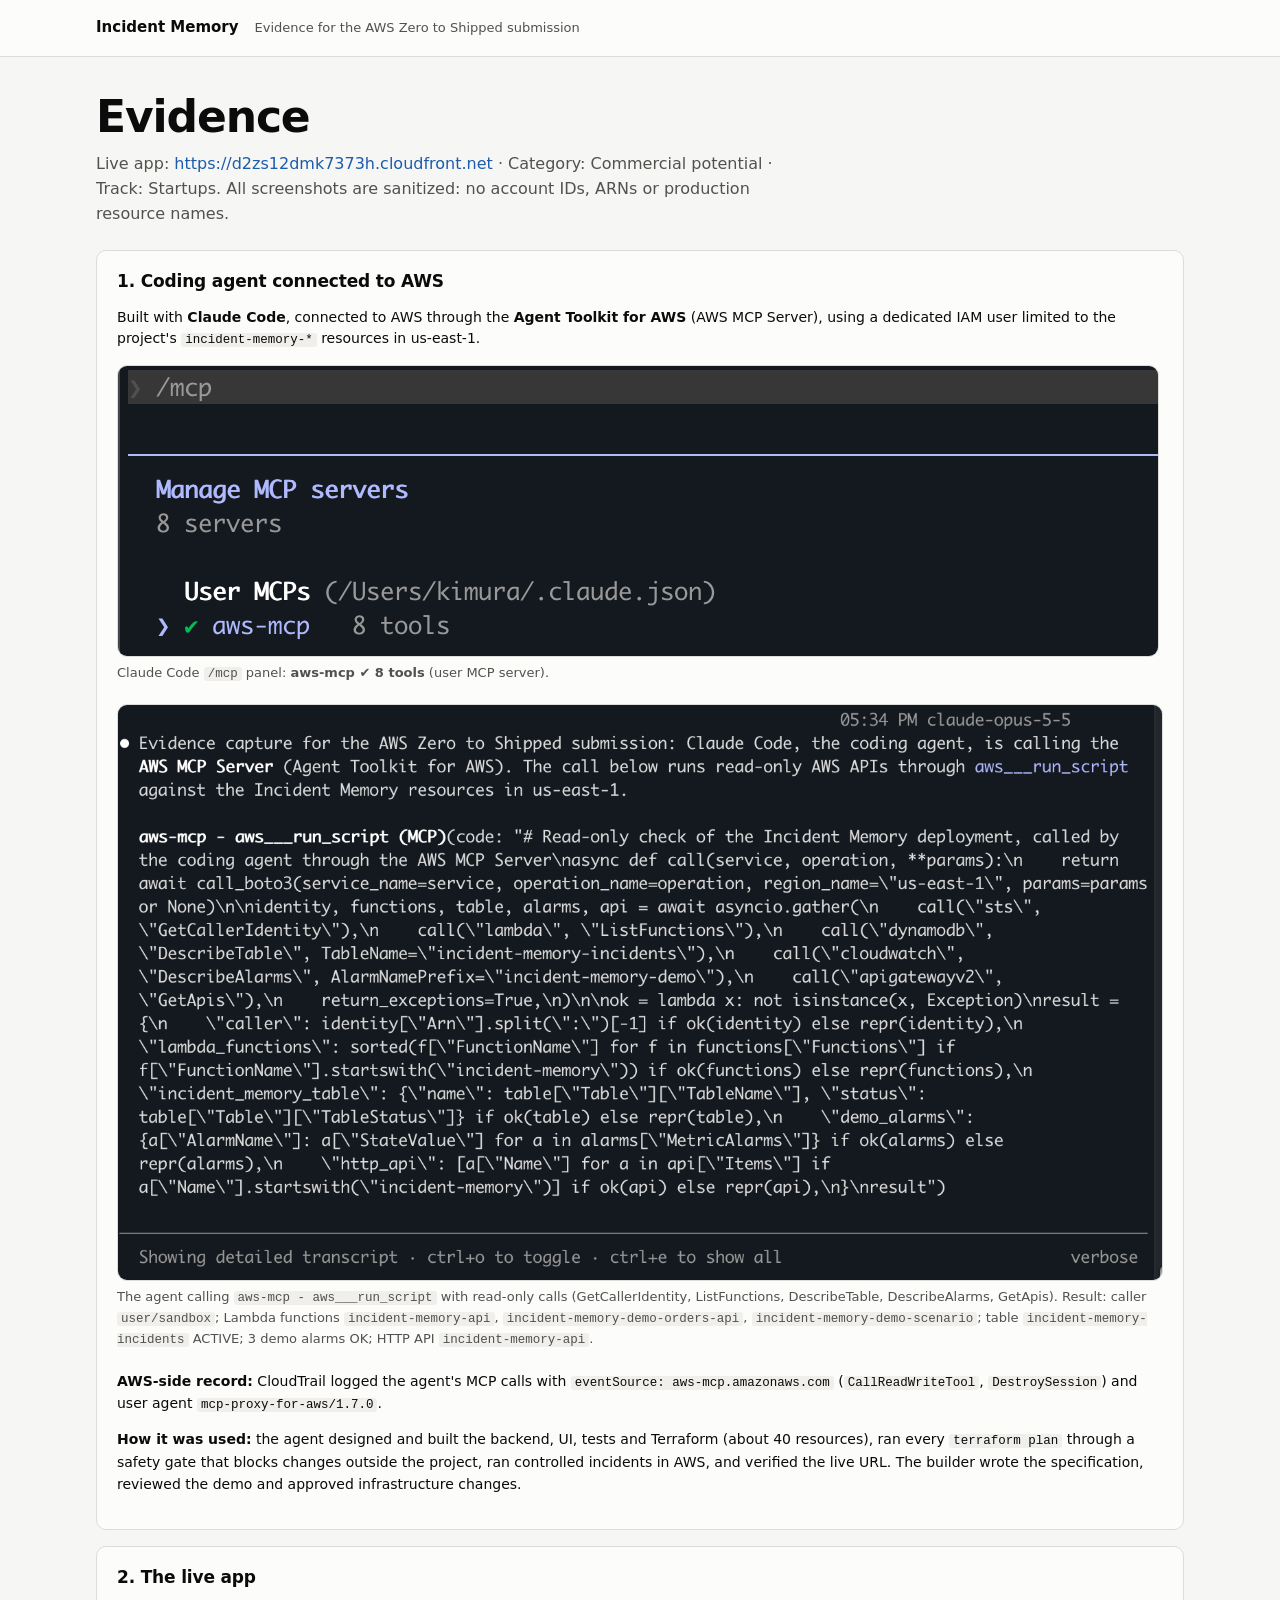
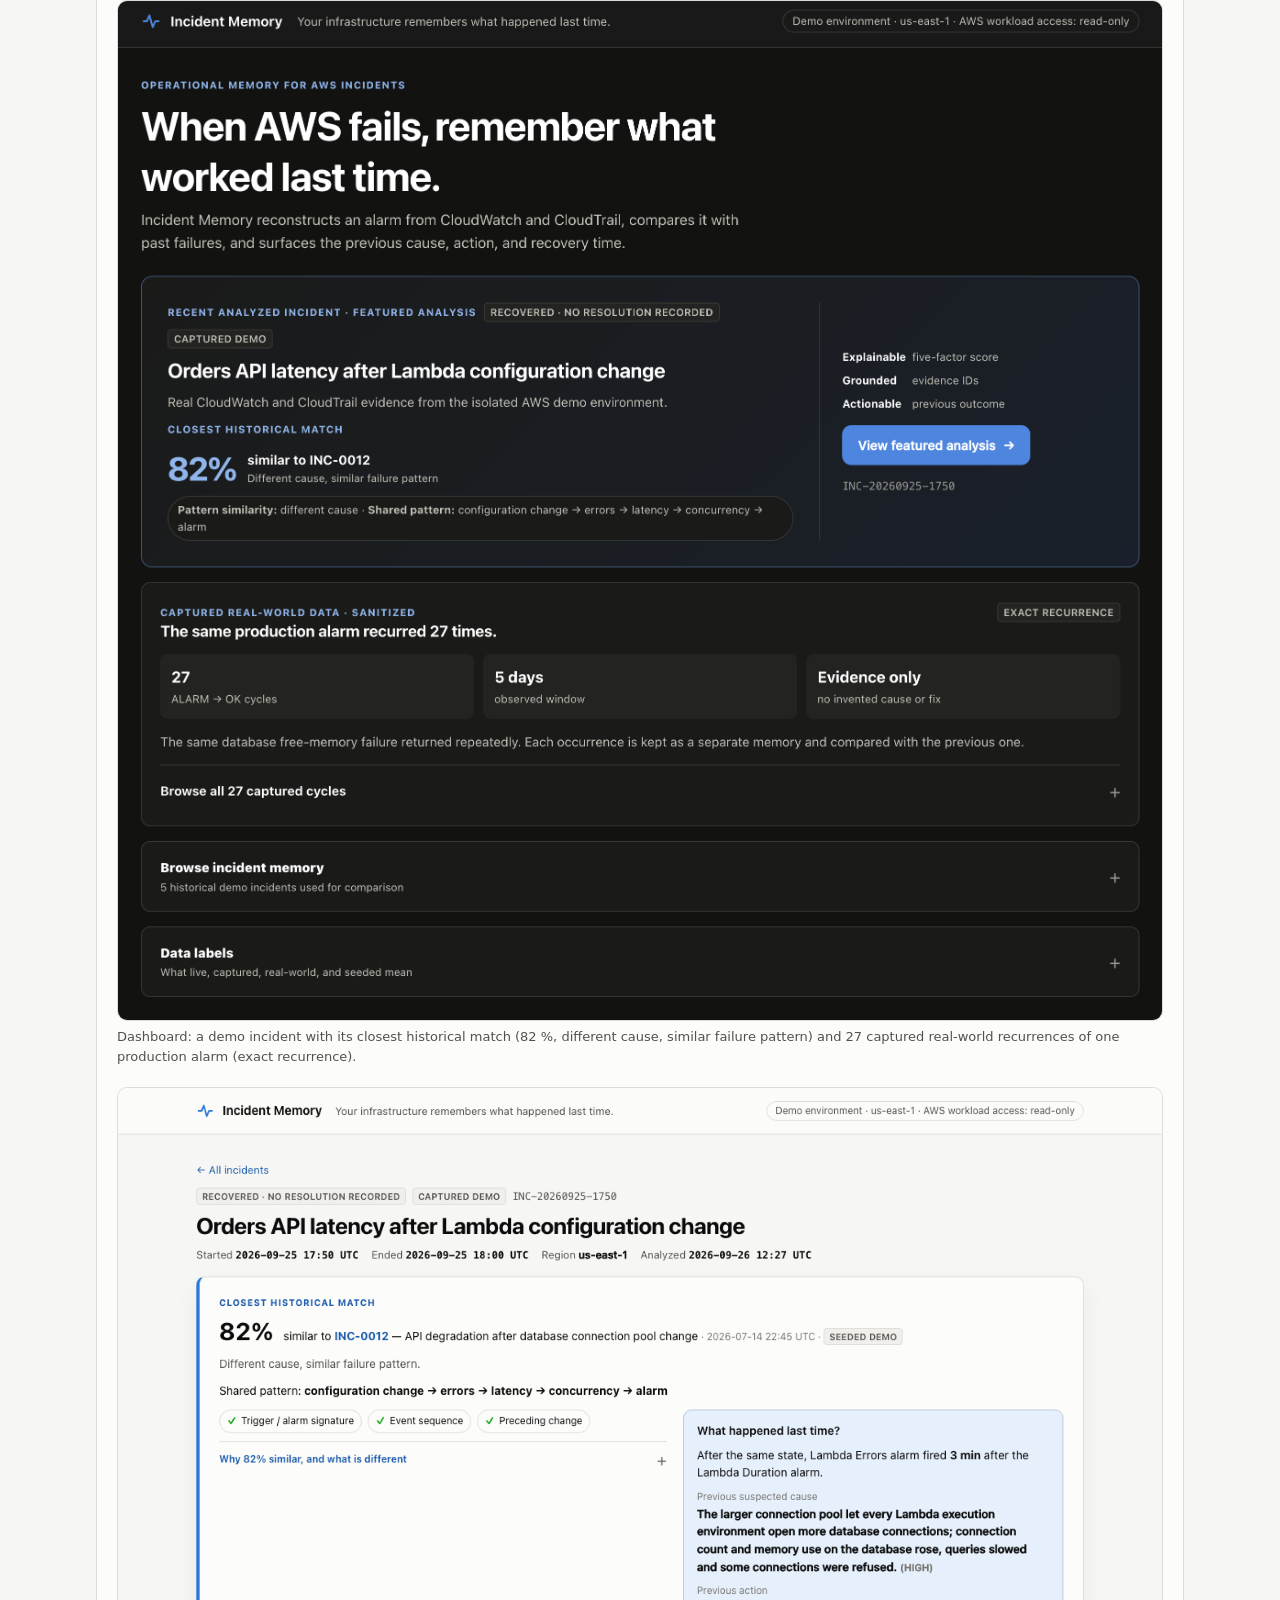
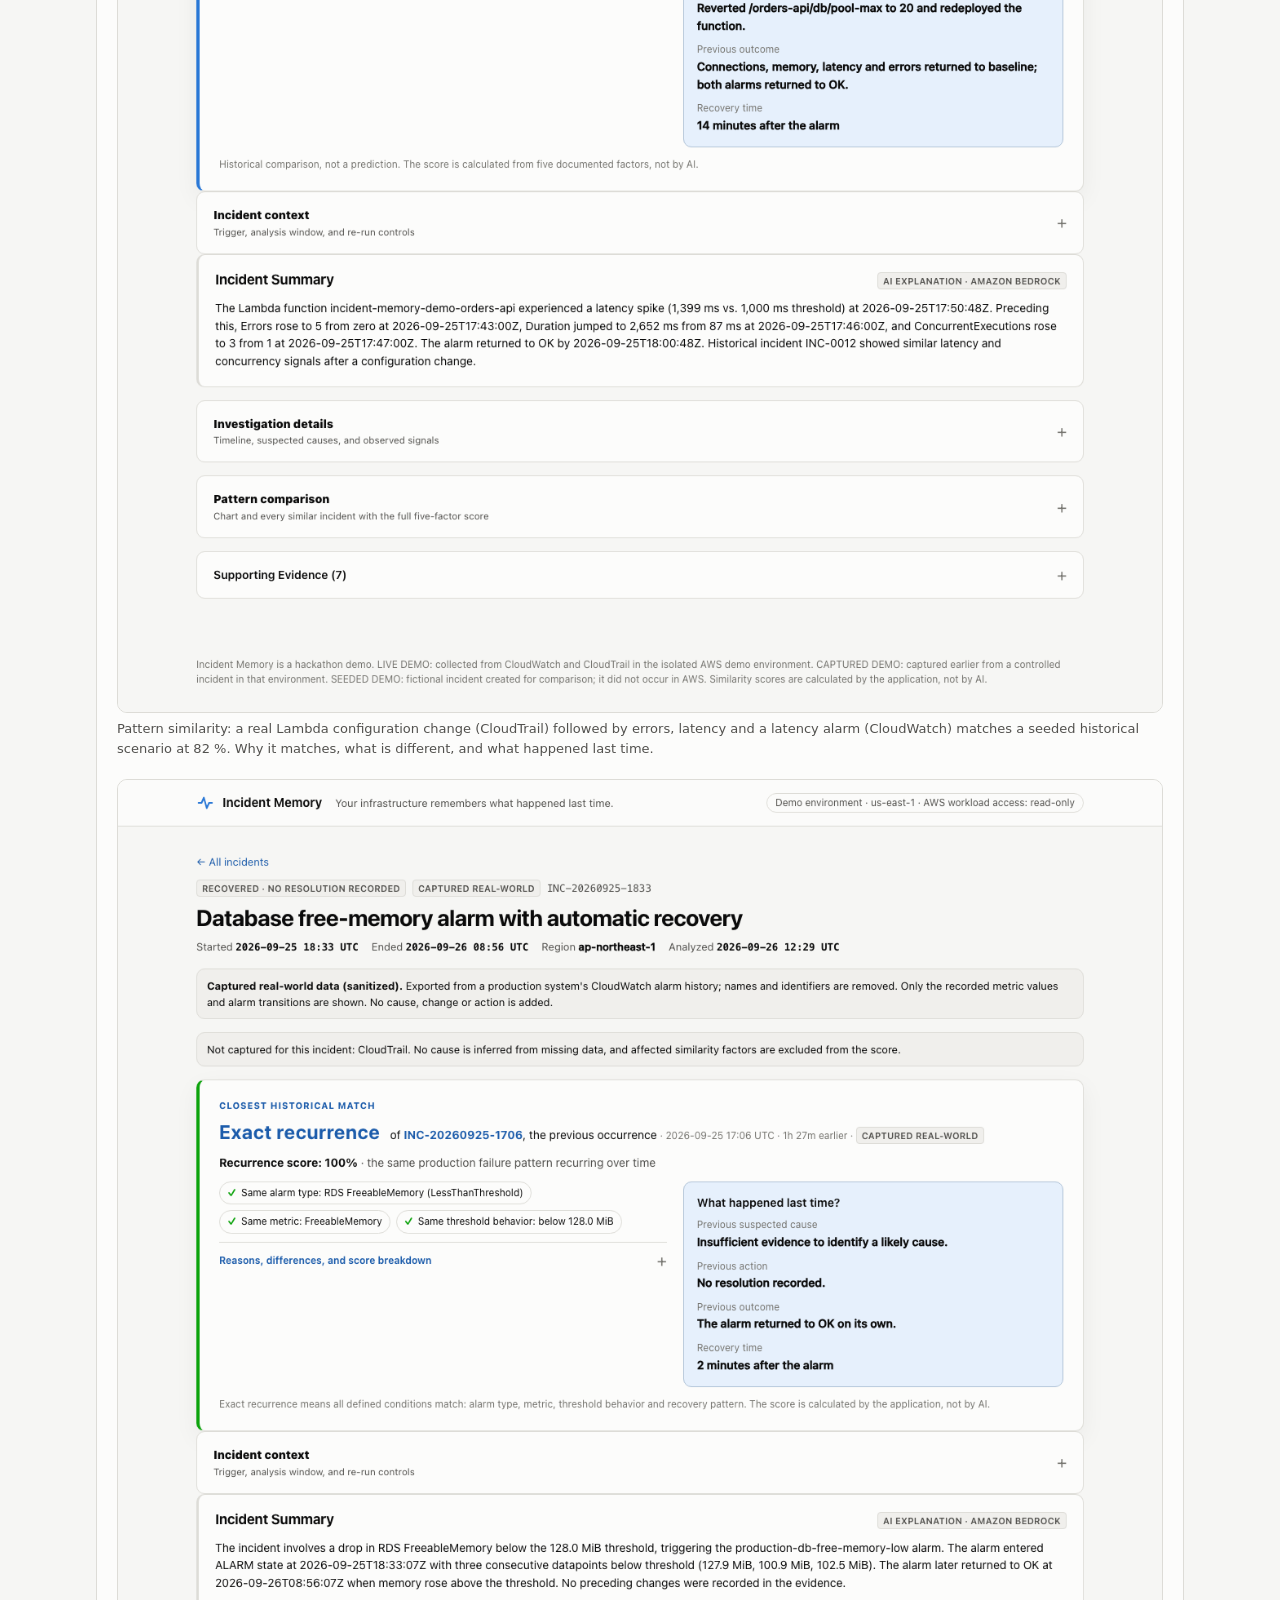
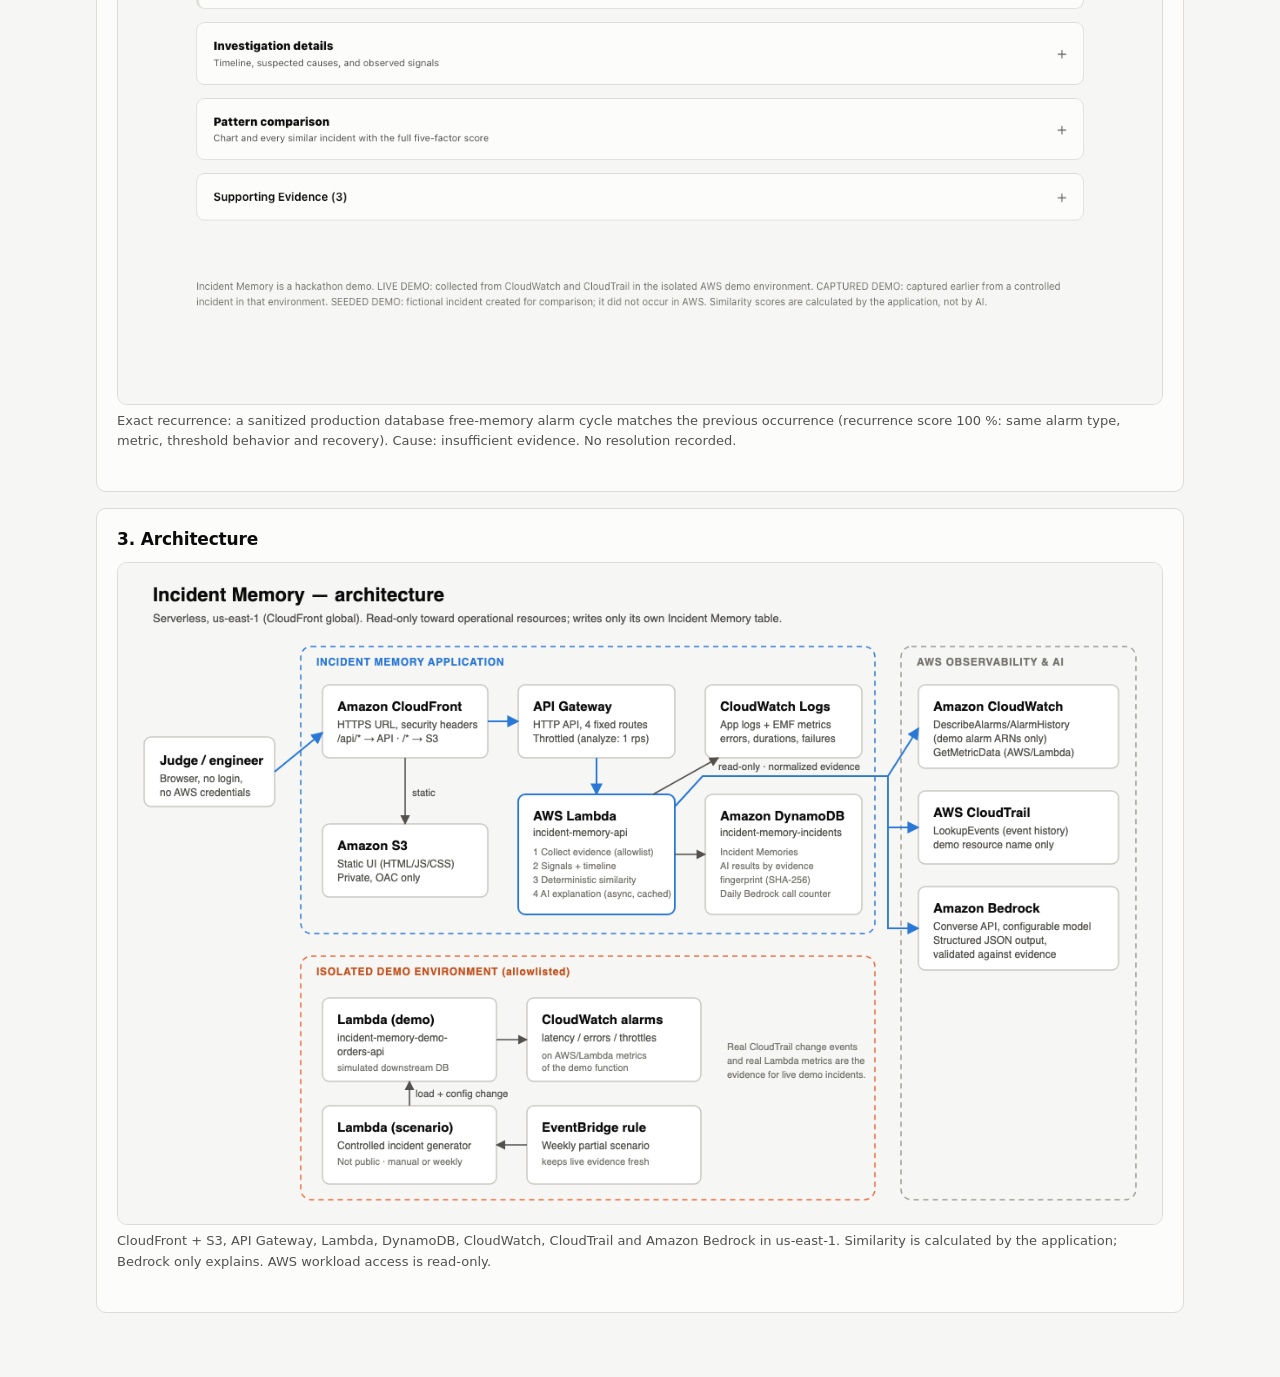
<file: frontend/evidence.html>
<!doctype html>
<html lang="en">
<head>
  <meta charset="utf-8">
  <meta name="viewport" content="width=device-width, initial-scale=1">
  <title>Incident Memory · Evidence</title>
  <meta name="description" content="Evidence for the Incident Memory hackathon submission: coding agent connected to AWS through the AWS MCP Server, screenshots of the live app, and the architecture.">
  <link rel="stylesheet" href="styles.css">
  <style>
    figure { margin: 12px 0 20px; }
    figure img { max-width: 100%; border: 1px solid var(--border); border-radius: var(--radius); display: block; }
    figcaption { font-size: 13px; color: var(--text-2); margin-top: 6px; }
    code { background: var(--surface-2); padding: 0 4px; border-radius: 3px; }
  </style>
</head>
<body>
  <header class="topbar">
    <div class="topbar-inner">
      <a class="brand" href="./">Incident Memory</a>
      <span class="tagline">Evidence for the AWS Zero to Shipped submission</span>
    </div>
  </header>
  <main>
    <section class="intro">
      <h1>Evidence</h1>
      <p>Live app: <a href="https://d2zs12dmk7373h.cloudfront.net">https://d2zs12dmk7373h.cloudfront.net</a> ·
      Category: Commercial potential · Track: Startups. All screenshots are sanitized: no account IDs, ARNs or
      production resource names.</p>
    </section>

    <section class="panel">
      <h2>1. Coding agent connected to AWS</h2>
      <p>Built with <b>Claude Code</b>, connected to AWS through the <b>Agent Toolkit for AWS</b> (AWS MCP Server),
      using a dedicated IAM user limited to the project's <code>incident-memory-*</code> resources in us-east-1.</p>
      <figure><img src="evidence/mcp-connected.png" alt="Claude Code /mcp panel showing aws-mcp connected with 8 tools">
        <figcaption>Claude Code <code>/mcp</code> panel: <b>aws-mcp ✔ 8 tools</b> (user MCP server).</figcaption></figure>
      <figure><img src="evidence/agent-calling-aws-mcp.png" alt="The agent calling aws-mcp aws___run_script with read-only AWS API calls">
        <figcaption>The agent calling <code>aws-mcp - aws___run_script</code> with read-only calls (GetCallerIdentity,
        ListFunctions, DescribeTable, DescribeAlarms, GetApis). Result: caller <code>user/sandbox</code>; Lambda functions
        <code>incident-memory-api</code>, <code>incident-memory-demo-orders-api</code>, <code>incident-memory-demo-scenario</code>;
        table <code>incident-memory-incidents</code> ACTIVE; 3 demo alarms OK; HTTP API <code>incident-memory-api</code>.</figcaption></figure>
      <p><b>AWS-side record:</b> CloudTrail logged the agent's MCP calls with <code>eventSource: aws-mcp.amazonaws.com</code>
      (<code>CallReadWriteTool</code>, <code>DestroySession</code>) and user agent <code>mcp-proxy-for-aws/1.7.0</code>.</p>
      <p><b>How it was used:</b> the agent designed and built the backend, UI, tests and Terraform (about 40 resources),
      ran every <code>terraform plan</code> through a safety gate that blocks changes outside the project, ran controlled
      incidents in AWS, and verified the live URL. The builder wrote the specification, reviewed the demo and approved
      infrastructure changes.</p>
    </section>

    <section class="panel">
      <h2>2. The live app</h2>
      <figure><img src="evidence/dashboard.png" alt="Dashboard">
        <figcaption>Dashboard: a demo incident with its closest historical match (82 %, different cause, similar failure
        pattern) and 27 captured real-world recurrences of one production alarm (exact recurrence).</figcaption></figure>
      <figure><img src="evidence/pattern-similarity.png" alt="Incident analysis with 82 percent pattern similarity">
        <figcaption>Pattern similarity: a real Lambda configuration change (CloudTrail) followed by errors, latency and a
        latency alarm (CloudWatch) matches a seeded historical scenario at 82 %. Why it matches, what is different, and
        what happened last time.</figcaption></figure>
      <figure><img src="evidence/exact-recurrence.png" alt="Exact recurrence in captured real-world data">
        <figcaption>Exact recurrence: a sanitized production database free-memory alarm cycle matches the previous
        occurrence (recurrence score 100 %: same alarm type, metric, threshold behavior and recovery). Cause: insufficient
        evidence. No resolution recorded.</figcaption></figure>
    </section>

    <section class="panel">
      <h2>3. Architecture</h2>
      <figure><img src="evidence/architecture.png" alt="Architecture diagram">
        <figcaption>CloudFront + S3, API Gateway, Lambda, DynamoDB, CloudWatch, CloudTrail and Amazon Bedrock in us-east-1.
        Similarity is calculated by the application; Bedrock only explains. AWS workload access is read-only.</figcaption></figure>
    </section>
  </main>
</body>
</html>
</file>
<file: frontend/styles.css>
:root {
  color-scheme: light;
  --bg: #f6f6f4;
  --surface: #fcfcfb;
  --surface-2: #f0efec;
  --border: #dddcd7;
  --text: #0b0b0b;
  --text-2: #52514e;
  --text-3: #75746f;
  --accent: #2a78d6;
  --accent-ink: #1c5cab;
  --accent-soft: #e6f0fc;
  --series-1: #2a78d6;
  --series-2: #eb6834;
  --good: #0ca30c;
  --warning: #fab219;
  --serious: #ec835a;
  --critical: #d03b3b;
  --good-soft: #e7f5e7;
  --warning-soft: #fdf3dc;
  --critical-soft: #fbe9e9;
  --mono: ui-monospace, "SF Mono", "JetBrains Mono", Menlo, Consolas, monospace;
  --sans: "Inter", ui-sans-serif, system-ui, -apple-system, "Segoe UI", sans-serif;
  --radius: 10px;
  --shadow: 0 10px 30px rgba(11, 11, 11, .05);
}
@media (prefers-color-scheme: dark) {
  :root:not([data-theme="light"]) {
    color-scheme: dark;
    --bg: #121211;
    --surface: #1a1a19;
    --surface-2: #232321;
    --border: #383835;
    --text: #ffffff;
    --text-2: #c3c2b7;
    --text-3: #9a998f;
    --accent: #3987e5;
    --accent-ink: #86b6ef;
    --accent-soft: #16263b;
    --series-1: #3987e5;
    --series-2: #d95926;
    --good-soft: #13291a;
    --warning-soft: #2f2610;
    --critical-soft: #331616;
  }
}
:root[data-theme="dark"] {
  color-scheme: dark;
  --bg: #121211;
  --surface: #1a1a19;
  --surface-2: #232321;
  --border: #383835;
  --text: #ffffff;
  --text-2: #c3c2b7;
  --text-3: #9a998f;
  --accent: #3987e5;
  --accent-ink: #86b6ef;
  --accent-soft: #16263b;
  --series-1: #3987e5;
  --series-2: #d95926;
  --good-soft: #13291a;
  --warning-soft: #2f2610;
  --critical-soft: #331616;
}

* { box-sizing: border-box; }
html, body { margin: 0; }
body {
  background: var(--bg);
  color: var(--text);
  font: 14px/1.55 var(--sans);
  -webkit-font-smoothing: antialiased;
}
a { color: var(--accent-ink); text-decoration: none; }
a:hover { text-decoration: underline; }
code, .mono { font-family: var(--mono); font-size: 12.5px; }
h1, h2, h3 { margin: 0; line-height: 1.25; }
h1 { font-size: 28px; font-weight: 700; letter-spacing: -.025em; }
h2 { font-size: 17px; font-weight: 680; letter-spacing: -.01em; }
h3 { font-size: 14px; font-weight: 600; }
button { font: inherit; }

/* ---------------------------------------------------------------- shell */
.topbar {
  border-bottom: 1px solid var(--border);
  background: color-mix(in srgb, var(--surface) 94%, transparent);
  position: sticky;
  top: 0;
  z-index: 5;
  backdrop-filter: blur(12px);
}
.topbar-inner, main {
  max-width: 1120px;
  margin: 0 auto;
  padding: 0 16px;
}
.topbar-inner {
  display: flex;
  align-items: center;
  gap: 16px;
  min-height: 56px;
  flex-wrap: wrap;
}
.brand { display: flex; align-items: center; gap: 10px; color: var(--text); font-weight: 650; font-size: 15px; }
.brand:hover { text-decoration: none; }
.brand svg { color: var(--accent); }
.tagline { color: var(--text-2); font-size: 13px; }
.env-pill {
  margin-left: auto;
  font-size: 12px;
  color: var(--text-2);
  border: 1px solid var(--border);
  border-radius: 999px;
  padding: 2px 10px;
  white-space: nowrap;
}
main { padding-top: 32px; padding-bottom: 72px; }
footer { color: var(--text-3); font-size: 12px; max-width: 1120px; margin: 0 auto; padding: 0 16px 32px; }

/* ---------------------------------------------------------------- building blocks */
.panel {
  background: var(--surface);
  border: 1px solid var(--border);
  border-radius: var(--radius);
  padding: 20px;
}
.panel + .panel, .section + .section, .featured-card + .panel { margin-top: 16px; }
.section-head { display: flex; align-items: baseline; justify-content: space-between; gap: 12px; margin-bottom: 12px; flex-wrap: wrap; }
.muted { color: var(--text-2); }
.faint { color: var(--text-3); }
.small { font-size: 12px; }
.eyebrow { color: var(--accent-ink); font-size: 11px; font-weight: 750; letter-spacing: .08em; text-transform: uppercase; }
.row { display: flex; gap: 8px; align-items: center; flex-wrap: wrap; }
.grid-2 { display: grid; grid-template-columns: 1fr 1fr; gap: 16px; }
@media (max-width: 800px) { .grid-2 { grid-template-columns: 1fr; } }

.badge {
  display: inline-flex; align-items: center; gap: 4px;
  font-size: 11px; font-weight: 600; letter-spacing: .02em; text-transform: uppercase;
  border-radius: 4px; padding: 1px 6px; border: 1px solid var(--border);
  color: var(--text-2); background: var(--surface-2); white-space: nowrap;
}
.badge.live { color: var(--accent-ink); background: var(--accent-soft); border-color: transparent; }
.badge.status-new { color: var(--text); background: var(--warning-soft); border-color: transparent; }
.badge.status-open { color: var(--text); background: var(--critical-soft); border-color: transparent; }
.badge.status-resolved { color: var(--text); background: var(--good-soft); border-color: transparent; }
.dot { width: 8px; height: 8px; border-radius: 50%; display: inline-block; flex: none; }

.btn {
  display: inline-flex; align-items: center; gap: 8px;
  border: 1px solid var(--border); background: var(--surface); color: var(--text);
  border-radius: var(--radius); padding: 7px 14px; cursor: pointer; font-weight: 550;
}
.btn:hover { background: var(--surface-2); }
.btn.primary { background: var(--accent); border-color: var(--accent); color: #fff; }
.btn.primary:hover { filter: brightness(1.07); }
.btn:disabled { opacity: .6; cursor: progress; }
.spinner { width: 14px; height: 14px; border: 2px solid currentColor; border-right-color: transparent; border-radius: 50%; animation: spin .8s linear infinite; }
@keyframes spin { to { transform: rotate(360deg); } }
@media (prefers-reduced-motion: reduce) { .spinner { animation: none; } }

.ev {
  font-family: var(--mono); font-size: 11.5px;
  border: 1px solid var(--border); border-radius: 4px; padding: 0 5px;
  color: var(--text-2); background: var(--surface-2); cursor: pointer; white-space: nowrap;
}
.ev:hover { border-color: var(--accent); color: var(--accent-ink); }

.notice { border-radius: var(--radius); padding: 10px 12px; font-size: 13px; border: 1px solid var(--border); background: var(--surface-2); }
.notice.warn { background: var(--warning-soft); border-color: transparent; }
.notice.error { background: var(--critical-soft); border-color: transparent; }

/* ---------------------------------------------------------------- dashboard */
.intro { display: grid; gap: 8px; margin-bottom: 24px; }
.intro h1 { font-size: clamp(30px, 5vw, 44px); max-width: 760px; }
.intro p { margin: 0; max-width: 680px; color: var(--text-2); font-size: 16px; }
.featured-card {
  display: grid;
  grid-template-columns: minmax(0, 1.6fr) minmax(240px, .75fr);
  gap: 28px;
  padding: 28px;
  border: 1px solid color-mix(in srgb, var(--accent) 38%, var(--border));
  border-radius: calc(var(--radius) + 2px);
  background: linear-gradient(135deg, var(--surface), color-mix(in srgb, var(--accent-soft) 55%, var(--surface)));
  box-shadow: var(--shadow);
  margin-bottom: 16px;
}
.featured-copy { display: grid; gap: 10px; align-content: start; }
.featured-copy h2 { font-size: 22px; }
.featured-copy p { margin: 0; }
.featured-action { border-left: 1px solid var(--border); padding-left: 24px; display: grid; gap: 14px; align-content: center; justify-items: start; }
.featured-action .btn { padding: 10px 16px; }
.match-callout { display: flex; align-items: center; gap: 12px; margin-top: 4px; }
.match-number { font-size: 36px; line-height: 1; font-weight: 750; letter-spacing: -.04em; color: var(--accent-ink); }
.match-callout > span:last-child { display: grid; }
.match-callout small { color: var(--text-2); }
.pattern-line { width: fit-content; color: var(--text-2); background: var(--surface); border: 1px solid var(--border); border-radius: 999px; padding: 5px 10px; font-size: 12px; }
.mini-facts { display: grid; gap: 7px; color: var(--text-2); font-size: 12px; }
.mini-facts span { display: grid; grid-template-columns: 72px 1fr; gap: 4px; }
.mini-facts b { color: var(--text); }
.proof-panel { display: grid; gap: 14px; }
.proof-panel .section-head { margin-bottom: 0; }
.proof-panel p { margin: 0; }
.proof-stats { display: grid; grid-template-columns: repeat(3, 1fr); gap: 10px; }
.proof-stats > div { background: var(--surface-2); border-radius: 8px; padding: 12px; display: grid; gap: 2px; }
.proof-stats strong { font-size: 17px; }
.proof-stats span { color: var(--text-2); font-size: 12px; }
.empty-state { text-align: center; padding: 32px; }
table { width: 100%; border-collapse: collapse; }
th { text-align: left; font-size: 12px; font-weight: 600; color: var(--text-2); padding: 8px 10px; border-bottom: 1px solid var(--border); white-space: nowrap; }
td { padding: 10px; border-bottom: 1px solid var(--border); vertical-align: top; }
tr:last-child td { border-bottom: none; }
tbody tr.clickable { cursor: pointer; }
tbody tr.clickable:hover { background: var(--surface-2); }
.table-wrap { overflow-x: auto; }
.inc-id { font-family: var(--mono); font-size: 12.5px; white-space: nowrap; }
.match-cell { white-space: nowrap; font-variant-numeric: tabular-nums; }
.legend-list { margin: 8px 0 0; padding: 0; list-style: none; display: grid; gap: 4px; font-size: 12px; color: var(--text-2); }

.disclosure { padding: 0; overflow: clip; }
.disclosure > summary, .nested-disclosure > summary, .hero-details > summary, .evidence-panel > details > summary {
  cursor: pointer;
  list-style: none;
}
.disclosure > summary::-webkit-details-marker, .nested-disclosure > summary::-webkit-details-marker,
.hero-details > summary::-webkit-details-marker, .evidence-panel > details > summary::-webkit-details-marker { display: none; }
.disclosure > summary { padding: 17px 20px; display: flex; align-items: center; justify-content: space-between; gap: 16px; }
.disclosure > summary::after, .nested-disclosure > summary::after, .hero-details > summary::after,
.evidence-panel > details > summary::after { content: "+"; color: var(--text-3); font-size: 20px; font-weight: 400; line-height: 1; }
.disclosure[open] > summary::after, .nested-disclosure[open] > summary::after, .hero-details[open] > summary::after,
.evidence-panel > details[open] > summary::after { content: "−"; }
.disclosure > summary:hover, .nested-disclosure > summary:hover, .hero-details > summary:hover { background: var(--surface-2); }
.disclosure > summary span { display: grid; gap: 1px; }
.disclosure > summary small { color: var(--text-2); font-weight: 400; }
.disclosure-body { border-top: 1px solid var(--border); padding: 18px 20px 20px; }
.nested-disclosure { border-top: 1px solid var(--border); padding-top: 10px; }
.nested-disclosure > summary { display: flex; justify-content: space-between; align-items: center; font-weight: 650; padding: 7px 0; }
.nested-disclosure .disclosure-body { padding: 14px 0 0; }

@media (max-width: 720px) {
  .topbar-inner { gap: 8px 12px; padding-top: 9px; padding-bottom: 9px; }
  .tagline { display: none; }
  .env-pill { width: 100%; margin-left: 32px; border: 0; padding: 0; white-space: normal; }
  main { padding-top: 24px; }
  .featured-card { grid-template-columns: 1fr; gap: 20px; padding: 20px; }
  .featured-action { border-left: 0; border-top: 1px solid var(--border); padding: 18px 0 0; }
  .featured-action .btn { width: 100%; justify-content: center; }
  .proof-stats { grid-template-columns: 1fr; }
  .pattern-line { border-radius: 8px; }
  .dash-table thead { display: none; }
  .dash-table tr { display: grid; grid-template-columns: 1fr auto; gap: 2px 8px; padding: 10px; border-bottom: 1px solid var(--border); }
  .dash-table td { border: none; padding: 0; }
  .dash-table td.hide-sm { display: none; }
}

/* ---------------------------------------------------------------- incident */
.crumb { font-size: 13px; margin-bottom: 12px; display: inline-block; }
.inc-head { display: grid; gap: 8px; margin-bottom: 16px; }
.meta { display: flex; flex-wrap: wrap; gap: 6px 16px; color: var(--text-2); font-size: 13px; }
.meta b { color: var(--text); font-weight: 550; }
.trigger { display: grid; grid-template-columns: repeat(auto-fit, minmax(160px, 1fr)); gap: 12px; }
.kv .k { font-size: 12px; color: var(--text-3); }
.kv .v { font-weight: 550; overflow-wrap: anywhere; }
.analyze-bar { display: flex; align-items: center; gap: 12px; flex-wrap: wrap; justify-content: space-between; }
.progress-steps { margin: 8px 0 0; padding: 0; list-style: none; font-size: 13px; color: var(--text-2); display: grid; gap: 2px; }

.hero {
  border: 1px solid var(--border); border-left: 4px solid var(--accent);
  background: var(--surface); border-radius: var(--radius); padding: 22px 24px;
  display: grid; gap: 12px; box-shadow: var(--shadow);
}
.hero .score { font-size: 30px; font-weight: 700; font-variant-numeric: tabular-nums; line-height: 1; }
.hero .headline { display: flex; align-items: baseline; gap: 12px; flex-wrap: wrap; }
.hero .next { font-size: 15px; }
.hero.none { border-left-color: var(--text-3); }
.hero-grid { display: grid; grid-template-columns: minmax(0, 1fr) minmax(280px, .85fr); gap: 20px; align-items: start; }
.key-points { display: flex; flex-wrap: wrap; gap: 7px; margin-bottom: 10px; }
.key-points span { display: inline-flex; gap: 6px; align-items: center; border: 1px solid var(--border); border-radius: 999px; padding: 4px 9px; font-size: 12px; }
.key-points i { color: var(--good); font-style: normal; font-weight: 750; }
.hero-details { border-top: 1px solid var(--border); padding-top: 8px; }
.hero-details > summary { display: flex; justify-content: space-between; align-items: center; color: var(--accent-ink); font-size: 12px; font-weight: 650; padding: 4px 0; }
.hero-details-body { padding-top: 12px; display: grid; gap: 12px; }
.hero-details-body h3 { margin-top: 4px; }
.summary-panel { border-left: 3px solid var(--border); }
.analysis-disclosure .disclosure-body { display: grid; gap: 16px; }
.detail-grid { margin: 0; }
.subsection { min-width: 0; }
.subsection + .subsection { border-top: 1px solid var(--border); padding-top: 16px; }
.detail-grid .subsection + .subsection { border-top: 0; padding-top: 0; }
.analysis-disclosure .panel { padding: 0; border: 0; background: transparent; box-shadow: none; }
.analysis-disclosure .panel + .panel { margin-top: 16px; }
.evidence-panel { padding: 0; overflow: clip; }
.evidence-panel > details > summary { padding: 17px 20px; display: flex; align-items: center; justify-content: space-between; }
.evidence-panel > details > div { border-top: 1px solid var(--border); padding: 16px 20px 20px !important; margin-top: 0 !important; }

.timeline { list-style: none; margin: 0; padding: 0; position: relative; }
.timeline::before { content: ""; position: absolute; left: 83px; top: 6px; bottom: 6px; width: 1px; background: var(--border); }
.timeline li { display: grid; grid-template-columns: 70px 28px 1fr; gap: 0; align-items: start; padding: 6px 0; }
.timeline .t { font-family: var(--mono); font-size: 12.5px; color: var(--text-2); padding-top: 1px; }
.timeline .t small { display: block; color: var(--text-3); font-size: 11px; }
.timeline .icon { width: 28px; display: flex; justify-content: center; padding-top: 3px; position: relative; }
.timeline .icon span { width: 11px; height: 11px; border-radius: 50%; background: var(--surface); border: 2px solid var(--text-3); }
.timeline li.change .icon span { border-color: var(--accent); background: var(--accent); }
.timeline li.metric .icon span { border-color: var(--serious); }
.timeline li.alarm .icon span { border-color: var(--critical); background: var(--critical); border-radius: 2px; }
.timeline li.recovery .icon span { border-color: var(--good); background: var(--good); }
.timeline li.action .icon span { border-color: var(--text-2); border-style: dashed; }
.timeline .body { display: grid; gap: 2px; }
.timeline .cat { font-size: 11px; text-transform: uppercase; letter-spacing: .03em; color: var(--text-3); font-weight: 600; }

.signals td { font-variant-numeric: tabular-nums; }
.spark { display: block; }

.cause { border: 1px solid var(--border); border-radius: var(--radius); padding: 12px; display: grid; gap: 6px; }
.cause + .cause { margin-top: 8px; }
.conf { display: inline-flex; align-items: center; gap: 6px; font-size: 12px; font-weight: 650; }
.conf .bars { display: inline-flex; gap: 2px; }
.conf .bars i { width: 5px; height: 12px; border-radius: 1px; background: var(--border); display: block; }
.conf .bars i.on { background: var(--text); }

.match { border: 1px solid var(--border); border-radius: var(--radius); padding: 12px; display: grid; gap: 10px; }
.match + .match { margin-top: 10px; }
.match-head { display: flex; gap: 12px; align-items: baseline; flex-wrap: wrap; }
.match-score { font-size: 20px; font-weight: 700; font-variant-numeric: tabular-nums; }
.factors { display: grid; gap: 6px; }
.factor { display: grid; grid-template-columns: 190px 120px 1fr; gap: 10px; align-items: center; font-size: 13px; }
.factor .bar { height: 8px; background: var(--surface-2); border-radius: 4px; overflow: hidden; }
.factor .bar i { display: block; height: 100%; background: var(--series-1); border-radius: 0 4px 4px 0; }
.factor .pts { font-family: var(--mono); font-size: 12px; color: var(--text-2); }
@media (max-width: 720px) { .factor { grid-template-columns: 1fr 90px; } .factor .reason { grid-column: 1 / -1; } }

.compare-chart { width: 100%; overflow-x: auto; }
.compare-chart svg text { font-family: var(--sans); }
.chart-legend { display: flex; gap: 16px; flex-wrap: wrap; font-size: 12px; color: var(--text-2); margin-top: 6px; }
.chart-legend span { display: inline-flex; align-items: center; gap: 6px; }

.evidence-table td { font-size: 13px; }
.evidence-table tr.flash { animation: flash 1.6s ease-out; }
@keyframes flash { from { background: var(--accent-soft); } to { background: transparent; } }
details summary { cursor: pointer; font-weight: 600; }

.tooltip {
  position: fixed; pointer-events: none; z-index: 10;
  background: var(--text); color: var(--bg); font-size: 12px;
  padding: 4px 8px; border-radius: 4px; white-space: nowrap; display: none;
}
.skeleton { color: var(--text-3); padding: 24px 0; }

.why { list-style: none; margin: 0; padding: 0; display: grid; gap: 6px; }
.why li { display: grid; grid-template-columns: 20px 1fr; gap: 6px; align-items: start; font-size: 13px; }
.why-icon { font-weight: 700; text-align: center; }
.why .pts { font-family: var(--mono); font-size: 11.5px; color: var(--text-2); margin-left: 4px; }

.shared-pattern { font-size: 14px; }
.match-cell .shared { white-space: normal; max-width: 260px; margin-top: 2px; }
.last-time { border: 1px solid color-mix(in srgb, var(--accent) 25%, var(--border)); border-radius: var(--radius); padding: 16px; background: var(--accent-soft); display: grid; gap: 10px; align-content: start; }
.last-time h3 { margin: 0; }
.last-time .next { font-size: 14px; }

.intro .differentiator { color: var(--text); border-left: 3px solid var(--accent); padding-left: 10px; }

.exact-label { letter-spacing: .02em; color: var(--accent-ink); }
.hero.exact { border-left-color: var(--good); }
.hero .score.exact-label { font-size: 24px; }

@media (max-width: 800px) {
  .hero-grid { grid-template-columns: 1fr; }
  .hero { padding: 18px; }
  .hero .score { font-size: 27px; }
  .detail-grid { grid-template-columns: 1fr; }
  .detail-grid .subsection + .subsection { border-top: 1px solid var(--border); padding-top: 16px; }
}
</file>
